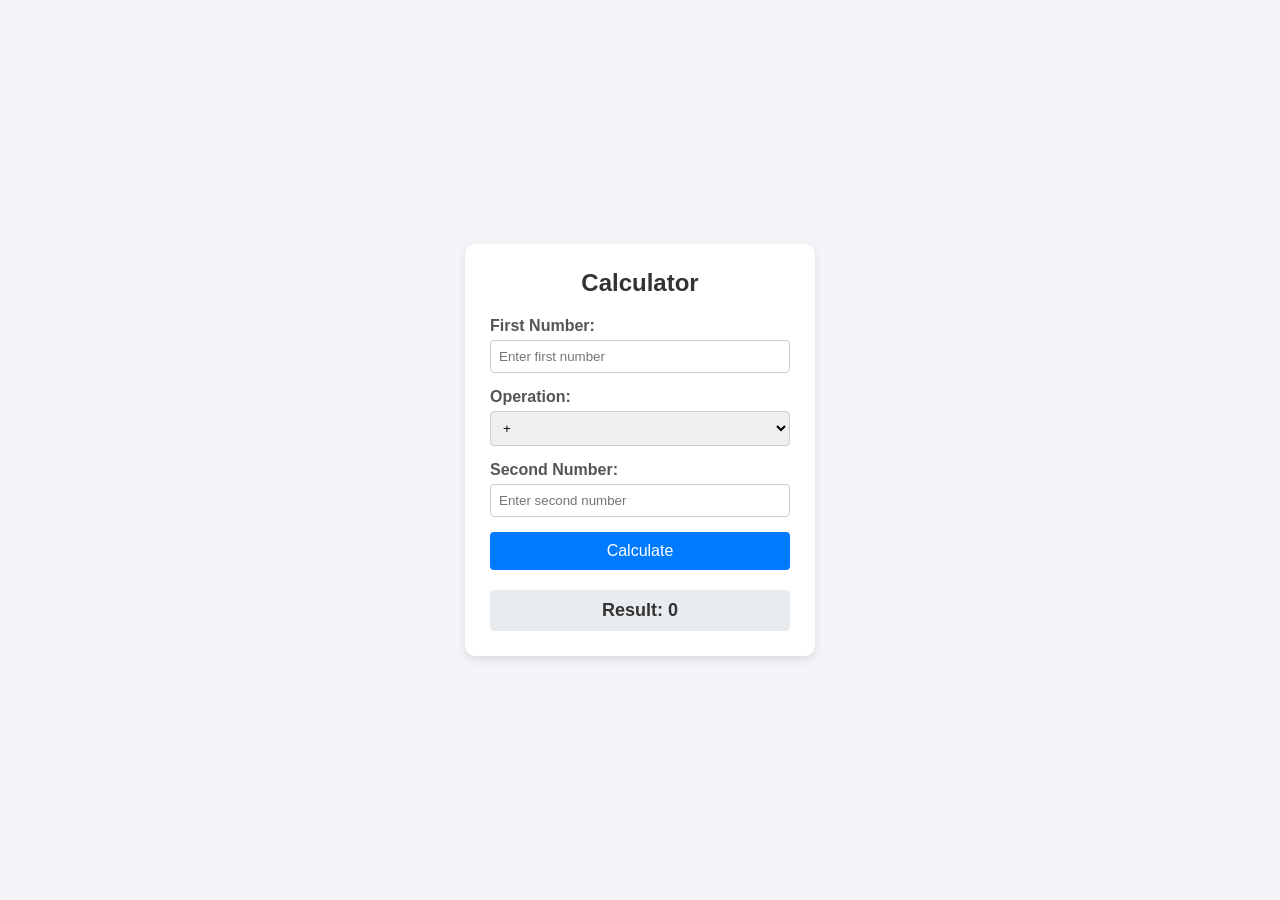
<file: Calculator /index.html>
<!DOCTYPE html>
<html lang="en">
<head>
    <meta charset="UTF-8">
    <meta name="viewport" content="width=device-width, initial-scale=1.0">
    <title>Calculator</title>
    <style>
        body {
            font-family: Arial, sans-serif;
            display: flex;
            justify-content: center;
            align-items: center;
            height: 100vh;
            margin: 0;
            background-color: #f4f4f9;
        }
        .calculator {
            background: white;
            padding: 25px;
            border-radius: 10px;
            box-shadow: 0 4px 10px rgba(0, 0, 0, 0.1);
            width: 300px;
        }
        h2 {
            margin-top: 0;
            text-align: center;
            color: #333;
        }
        .input-group {
            margin-bottom: 15px;
        }
        label {
            display: block;
            margin-bottom: 5px;
            font-weight: bold;
            color: #555;
        }
        input, select {
            width: 100%;
            padding: 8px;
            border: 1px solid #ccc;
            border-radius: 4px;
            box-sizing: border-box;
        }
        button {
            width: 100%;
            padding: 10px;
            background-color: #007bff;
            color: white;
            border: none;
            border-radius: 4px;
            font-size: 16px;
            cursor: pointer;
        }
        button:hover {
            background-color: #0056b3;
        }
        .result {
            margin-top: 20px;
            padding: 10px;
            background: #e9ecef;
            border-radius: 4px;
            text-align: center;
            font-size: 18px;
            font-weight: bold;
            color: #333;
        }
    </style>
</head>
<body>

<div class="calculator">
    <h2>Calculator</h2>
    
    <div class="input-group">
        <label for="num1">First Number:</label>
        <input type="number" id="num1" placeholder="Enter first number">
    </div>
    
    <div class="input-group">
        <label for="operation">Operation:</label>
        <select id="operation">
            <option value="+">+</option>
            <option value="-">-</option>
            <option value="x">x</option>
            <option value="/">÷</option>
        </select>
    </div>
    
    <div class="input-group">
        <label for="num2">Second Number:</label>
        <input type="number" id="num2" placeholder="Enter second number">
    </div>
    
    <button onclick="calculate()">Calculate</button>
    
    <div class="result" id="result">Result: 0</div>
</div>

<script>
function calculate() {
    // 1. Get values from the inputs
    const num1 = parseFloat(document.getElementById('num1').value);
    const operation = document.getElementById('operation').value;
    const num2 = parseFloat(document.getElementById('num2').value);
    const resultDiv = document.getElementById('result');

    // Validation check
    if (isNaN(num1) || isNaN(num2)) {
        resultDiv.textContent = "Please enter valid numbers.";
        return;
    }

    let answer;

    // 2. Run the exact math logic from your Python code
    if (operation === "+") {
        answer = num1 + num2;
    } else if (operation === "-") {
        answer = num1 - num2;
    } else if (operation === "x") {
        answer = num1 * num2;
    } else if (operation === "/") {
        if (num2 === 0) {
            resultDiv.textContent = "Error: Cannot divide by zero.";
            return;
        }
        answer = num1 / num2;
    } else {
        resultDiv.textContent = "Invalid choice.";
        return;
    }

    // 3. Display the answer on the screen
    resultDiv.textContent = "Result: " + answer;
}
</script>

</body>
</html>
</file>
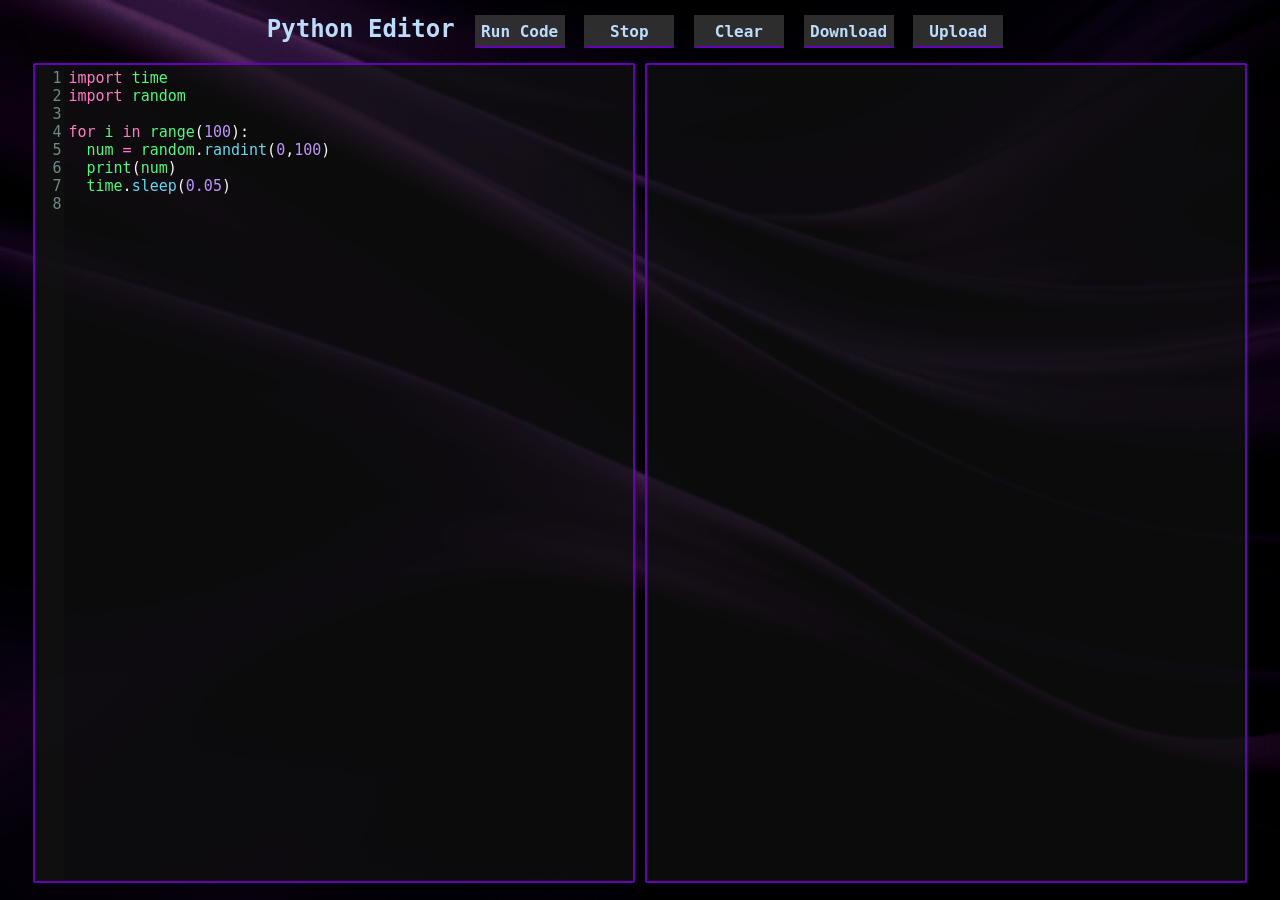
<file: python_editor/index.html>
<!DOCTYPE html>
<html lang="en">

<head>
    <meta charset="utf-8">
    <title>Python Editor</title>
    <link rel="icon" href="images/favicon.png" />
    
    <link rel="stylesheet" href="lib/codemirror.min.css">
    <link rel="stylesheet" href="lib/codemirror-theme-dracula.min.css">
    <script src="lib/codemirror.min.js"></script>
    <script src="lib/codemirror-python.js"></script>

    <link rel="stylesheet" href="style.css">

</head>

<body>
    <div class="top-row">
        <h2>Python Editor</h2>
        <div class="button-group">
            <button id="run-btn">Run Code</button>
            <button id="stop-btn">Stop</button>
            <button id="clear-btn">Clear</button>
            <button id="save-btn">Download</button>
            <button id="load-btn">Upload</button>

            <input
                type="file"
                id="file-input"
                accept=".py"
                style="display:none;">
        </div>
    </div>

    <div class="container">
        <div class="editor-box">
            <textarea id="editor">import time
import random

for i in range(100):
  num = random.randint(0,100)
  print(num)
  time.sleep(0.05)
</textarea>
        </div>
        
        <div id="output"></div>
    </div>

    
    <script src="script.js"></script>


</body>

</html>
</file>
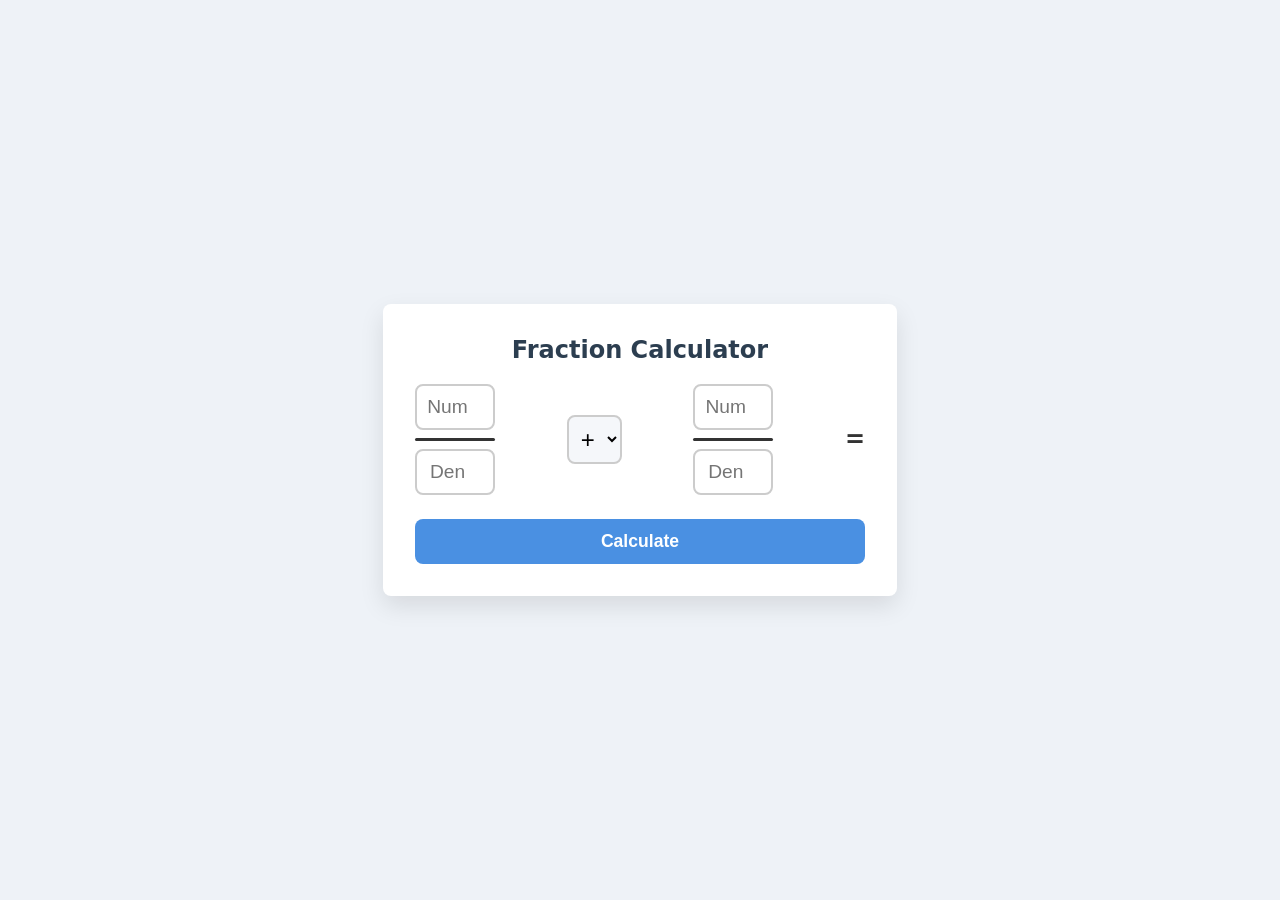
<file: Calculator /fractions/index.html>
<!DOCTYPE html>
<html lang="en">
<head>
    <meta charset="UTF-8">
    <meta name="viewport" content="width=device-width, initial-scale=1.0">
    <title>Fraction Calculator</title>
    <style>
        :root {
            --primary-color: #4a90e2;
            --secondary-color: #f5f7fa;
            --text-color: #333;
            --border-radius: 8px;
        }

        body {
            font-family: system-ui, -apple-system, BlinkMacSystemFont, 'Segoe UI', Roboto, sans-serif;
            background-color: #eef2f7;
            display: flex;
            justify-content: center;
            align-items: center;
            min-height: 100vh;
            margin: 0;
            color: var(--text-color);
        }

        .calculator-card {
            background-color: #fff;
            padding: 2rem;
            border-radius: var(--border-radius);
            box-shadow: 0 10px 25px rgba(0,0,0,0.1);
            width: 100%;
            max-width: 450px;
        }

        h2 {
            text-align: center;
            margin-top: 0;
            color: #2c3e50;
        }

        .calc-container {
            display: flex;
            align-items: center;
            justify-content: space-between;
            gap: 10px;
            margin-bottom: 1.5rem;
        }

        .fraction-input-group {
            display: flex;
            flex-direction: column;
            align-items: center;
            width: 80px;
        }

        .fraction-input-group input {
            width: 100%;
            padding: 10px;
            text-align: center;
            font-size: 1.2rem;
            border: 2px solid #ccc;
            border-radius: var(--border-radius);
            box-sizing: border-box;
            outline: none;
            transition: border-color 0.2s;
        }

        .fraction-input-group input:focus {
            border-color: var(--primary-color);
        }

        .fraction-line {
            width: 100%;
            height: 3px;
            background-color: #333;
            margin: 8px 0;
            border-radius: 2px;
        }

        select {
            font-size: 1.5rem;
            padding: 8px;
            border-radius: var(--border-radius);
            border: 2px solid #ccc;
            background-color: var(--secondary-color);
            cursor: pointer;
        }

        .equals-sign {
            font-size: 1.5rem;
            font-weight: bold;
        }

        button {
            width: 100%;
            padding: 12px;
            font-size: 1.1rem;
            font-weight: bold;
            color: #fff;
            background-color: var(--primary-color);
            border: none;
            border-radius: var(--border-radius);
            cursor: pointer;
            transition: background-color 0.2s;
        }

        button:hover {
            background-color: #357abd;
        }

        .result-box {
            margin-top: 1.5rem;
            padding: 1rem;
            background-color: var(--secondary-color);
            border-radius: var(--border-radius);
            border-left: 5px solid var(--primary-color);
            display: none;
        }

        .result-title {
            font-weight: bold;
            margin-bottom: 0.5rem;
            color: #2c3e50;
        }

        .fraction-display {
            display: inline-flex;
            flex-direction: column;
            align-items: center;
            vertical-align: middle;
            margin: 0 5px;
        }

        .frac-num {
            border-bottom: 2px solid #333;
            padding: 0 4px;
        }

        .frac-den {
            padding: 0 4px;
        }
    </style>
</head>
<body>

<div class="calculator-card">
    <h2>Fraction Calculator</h2>
    
    <div class="calc-container">
        <!-- Fraction 1 -->
        <div class="fraction-input-group">
            <input type="number" id="num1" placeholder="Num" aria-label="Numerator 1">
            <div class="fraction-line"></div>
            <input type="number" id="den1" placeholder="Den" aria-label="Denominator 1">
        </div>

        <!-- Operator Selection -->
        <select id="operator" aria-label="Operator">
            <option value="add">+</option>
            <option value="subtract">−</option>
            <option value="multiply">×</option>
            <option value="divide">÷</option>
        </select>

        <!-- Fraction 2 -->
        <div class="fraction-input-group">
            <input type="number" id="num2" placeholder="Num" aria-label="Numerator 2">
            <div class="fraction-line"></div>
            <input type="number" id="den2" placeholder="Den" aria-label="Denominator 2">
        </div>

        <div class="equals-sign">=</div>
    </div>

    <button onclick="calculate()">Calculate</button>

    <!-- Results Display -->
    <div id="resultBox" class="result-box">
        <div class="result-title">Result:</div>
        <div id="outputContainer"></div>
    </div>
</div>

<script>
    // Greatest Common Divisor (Euclidean algorithm) to simplify fractions
    function gcd(a, b) {
        return b ? gcd(b, a % b) : Math.abs(a);
    }

    function calculate() {
        // Parse user inputs
        const n1 = parseInt(document.getElementById('num1').value);
        const d1 = parseInt(document.getElementById('den1').value);
        const n2 = parseInt(document.getElementById('num2').value);
        const d2 = parseInt(document.getElementById('den2').value);
        const op = document.getElementById('operator').value;
        
        const resultBox = document.getElementById('resultBox');
        const output = document.getElementById('outputContainer');

        // Validation: Ensure all fields are filled
        if (isNaN(n1) || isNaN(d1) || isNaN(n2) || isNaN(d2)) {
            alert("Please fill in all inputs with valid numbers.");
            return;
        }

        // Validation: Denominator cannot be zero
        if (d1 === 0 || d2 === 0) {
            alert("Denominators cannot be zero.");
            return;
        }

        let finalNum, finalDen;

        // Perform the calculation based on chosen operation
        switch(op) {
            case 'add':
                finalNum = (n1 * d2) + (n2 * d1);
                finalDen = d1 * d2;
                break;
            case 'subtract':
                finalNum = (n1 * d2) - (n2 * d1);
                finalDen = d1 * d2;
                break;
            case 'multiply':
                finalNum = n1 * n2;
                finalDen = d1 * d2;
                break;
            case 'divide':
                if (n2 === 0) {
                    alert("Cannot divide by a fraction with a numerator of zero.");
                    return;
                }
                finalNum = n1 * d2;
                finalDen = d1 * n2;
                break;
        }

        // Handle negative signs cleanly
        if (finalDen < 0) {
            finalNum = -finalNum;
            finalDen = -finalDen;
        }

        // Simplify the fraction
        const commonDivisor = gcd(finalNum, finalDen);
        let simplifiedNum = finalNum / commonDivisor;
        let simplifiedDen = finalDen / commonDivisor;

        // Generate output representations
        let htmlResponse = '';

        // 1. Fraction Form Layout
        if (simplifiedNum === 0) {
            htmlResponse += `<strong>0</strong>`;
        } else if (simplifiedDen === 1) {
            htmlResponse += `<strong>${simplifiedNum}</strong>`;
        } else {
            htmlResponse += `
                <div class="fraction-display">
                    <span class="frac-num">${simplifiedNum}</span>
                    <span class="frac-den">${simplifiedDen}</span>
                </div>
            `;

            // 2. Mixed Number Form Layout (if it's an improper fraction)
            if (Math.abs(simplifiedNum) > simplifiedDen) {
                const whole = Math.trunc(simplifiedNum / simplifiedDen);
                const remainder = Math.abs(simplifiedNum % simplifiedDen);
                htmlResponse += `<br><br><strong>Mixed Number:</strong> ${whole} 
                    <div class="fraction-display">
                        <span class="frac-num">${remainder}</span>
                        <span class="frac-den">${simplifiedDen}</span>
                    </div>`;
            }
        }

        // 3. Decimal Form
        const decimalVal = (finalNum / finalDen).toFixed(4);
        htmlResponse += `<br><br><strong>Decimal:</strong> ${parseFloat(decimalVal)}`;

        // Render results
        output.innerHTML = htmlResponse;
        resultBox.style.display = 'block';
    }
</script>

</body>
</html>
</file>
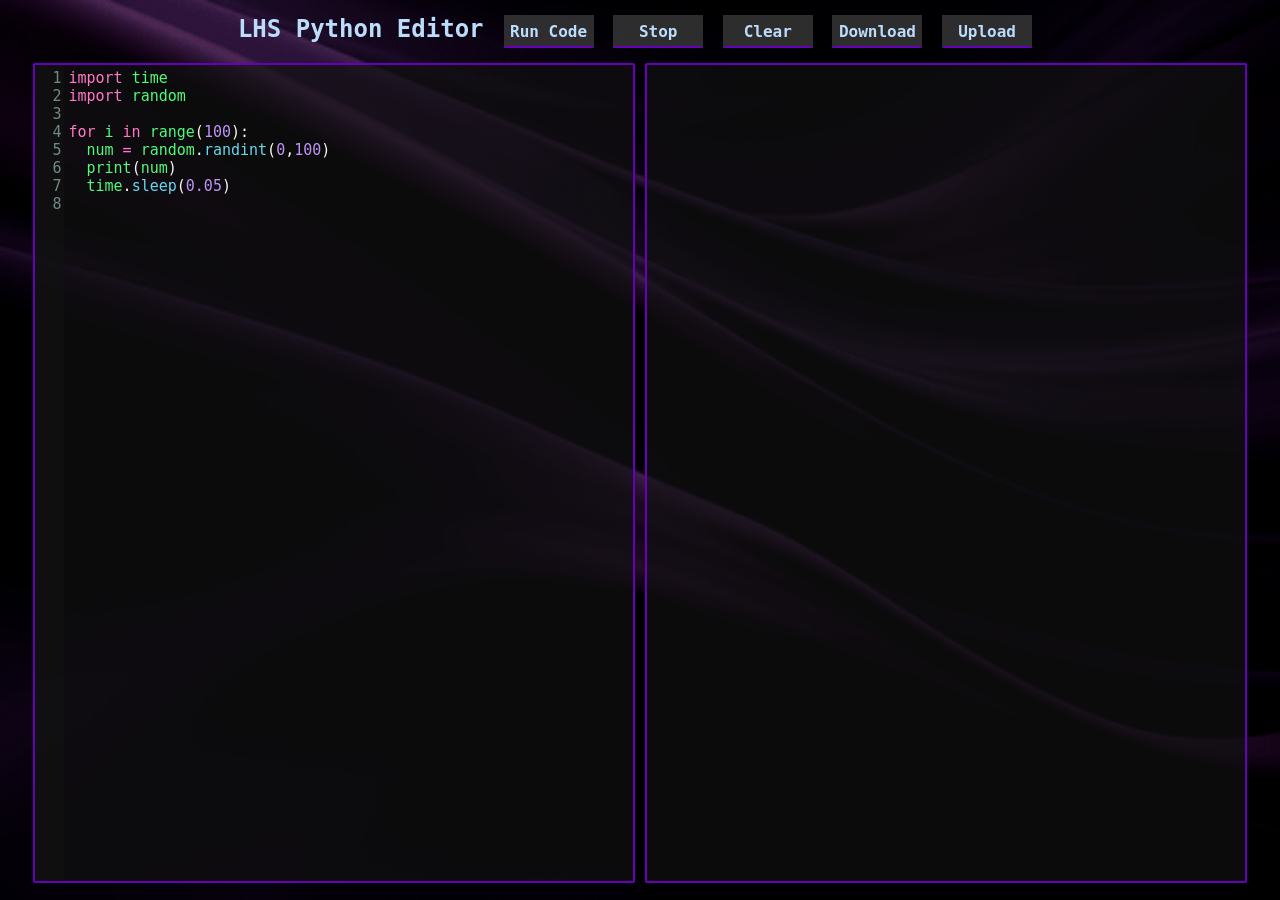
<file: python_editor/index (1).html>
<!DOCTYPE html>
<html lang="en">

<head>
    <meta charset="utf-8">
    <title>Python Editor</title>
    <link rel="icon" href="images/favicon.png" />
    
    <link rel="stylesheet" href="lib/codemirror.min.css">
    <link rel="stylesheet" href="lib/codemirror-theme-dracula.min.css">
    <script src="lib/codemirror.min.js"></script>
    <script src="lib/codemirror-python.js"></script>

    <link rel="stylesheet" href="style.css">

</head>

<body>
    <div class="top-row">
        <h2>LHS Python Editor</h2>
        <div class="button-group">
            <button id="run-btn">Run Code</button>
            <button id="stop-btn">Stop</button>
            <button id="clear-btn">Clear</button>
            <button id="save-btn">Download</button>
            <button id="load-btn">Upload</button>

            <input
                type="file"
                id="file-input"
                accept=".py"
                style="display:none;">
        </div>
    </div>

    <div class="container">
        <div class="editor-box">
            <textarea id="editor">import time
import random

for i in range(100):
  num = random.randint(0,100)
  print(num)
  time.sleep(0.05)
</textarea>
        </div>
        
        <div id="output"></div>
    </div>

    
    <script src="script.js"></script>


</body>

</html>
</file>
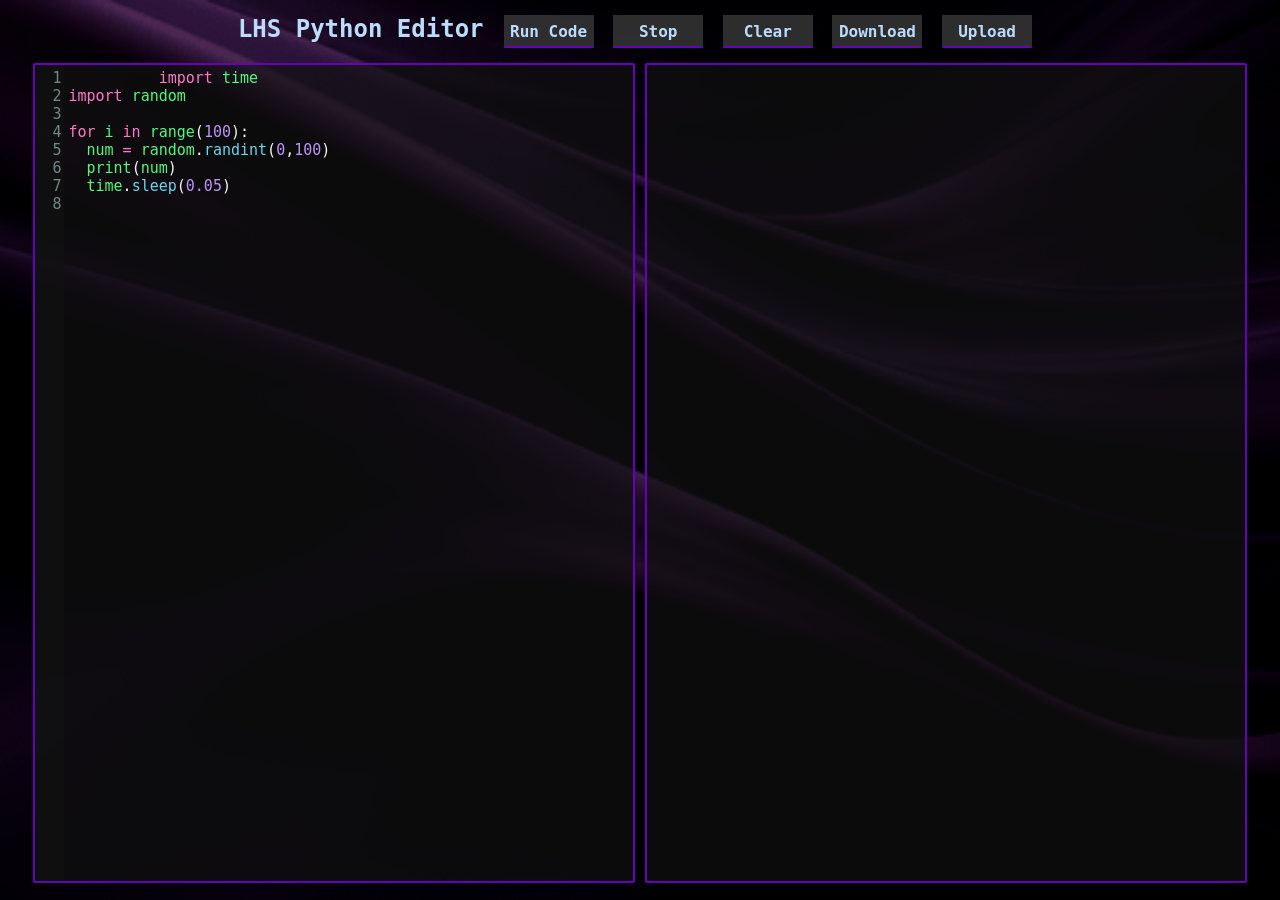
<file: python_editor/mrlman_dev.html>
<!DOCTYPE html>
<html lang="en">
  <head>
    <meta charset="utf-8" />
    <title>
      Python Editor
    </title>
    <link rel="icon" href="images/favicon.png" />
    <link rel="stylesheet" href="lib/codemirror.min.css" />
    <link rel="stylesheet" href="lib/codemirror-theme-dracula.min.css" />
    <script src="lib/codemirror.min.js">
    </script>
    <script src="lib/codemirror-python.js">
    </script>
    <link rel="stylesheet" href="style.css" />
  </head>
  <body>
    <div class="top-row">
      <h2>
        LHS Python Editor
      </h2>
      <div class="button-group">
        <button id="run-btn">
          Run Code
        </button>
        <button id="stop-btn">
          Stop
        </button>
        <button id="clear-btn">
          Clear
        </button>
        <button id="save-btn">
          Download
        </button>
        <button id="load-btn">
          Upload
        </button>
        <input type="file" id="file-input" accept=".txt" style="display:none;" />
      </div>
    </div>
    <div class="container">
      <div class="editor-box">
        <textarea id="editor">
          import time
import random

for i in range(100):
  num = random.randint(0,100)
  print(num)
  time.sleep(0.05)
        </textarea>
      </div>
      <div id="output">
      </div>
    </div>
    <script src="script.js">
    </script>
  </body>
</html>
</file>
<file: python_editor/style.css>
:root {
    --outline-color: rgb(102, 0, 186);
    --text-color: rgb(188, 220, 251);
}

html {
    scrollbar-color: #5e5042 #262830;
}

body {
    font-family: Consolas, monospace;
    margin: 0;
    padding: 0;
    background-image: url("images/background.png");
    background-size: cover;
    background-attachment: fixed;
    background-color: #000a;
    background-blend-mode: darken;
    color: var(--text-color, white);
}

.top-row {
    display: flex;
    align-items: baseline;
    justify-content: center;
    margin: 15px auto;
}

.container {
    display: flex;
    width: 100%;
    margin: 0 auto;
    height: calc(100vh - 80px);;
    justify-content: center;
}

.editor-box {
    box-sizing: border-box;
    margin: 0;
    padding: 0;
    border: 2px solid var(--outline-color, white);
    border-radius: 2px;
    width: 47%;
    height: 100%;
    margin-right: 5px;
}

#output {
    box-sizing: border-box;
    background-color: #111a;/* #262830; */
    color: inherit;
    padding: 15px;
    border: 2px solid var(--outline-color, white);
    border-radius: 2px;
    font-family: inherit;
    white-space: pre-wrap;
    overflow-y: auto;
    width: 47%;
    height: 100%;
    margin-left: 5px;
}



h2 {
    margin: 0 20px 0 0;
}

.CodeMirror {
    height: 100%;
    border-radius: 4px;
    font-size: 15px;
}

.button-group {
    margin-bottom: 0px;
}

button {
    width: 90px;
    padding: 5px 0px;
    font-size: 16px;
    font-family: inherit;
    background-color: #444a;
    color: inherit;
    font-weight: 600;
    border: 2px solid transparent;
    border-bottom: 2px solid var(--outline-color, white);
    cursor: pointer;
    margin-right: 10px;
}

button:hover {
    border: 2px solid var(--outline-color, white);
}

button:active {
    background-color: var(--outline-color);
}

h3 {
    margin-bottom: 5px;
}



.console-input {
    background: #fff2;
    border: none;
    outline: none;
    color: inherit;
    font-family: inherit;
    font-size: inherit;
    width: 200px;
}
</file>
<file: python_editor/lib/codemirror.min.css>
.CodeMirror{font-family:monospace;height:300px;color:#000;direction:ltr}.CodeMirror-lines{padding:4px 0}.CodeMirror pre.CodeMirror-line,.CodeMirror pre.CodeMirror-line-like{padding:0 4px}.CodeMirror-gutter-filler,.CodeMirror-scrollbar-filler{background-color:#fff}.CodeMirror-gutters{border-right:1px solid #ddd;background-color:#f7f7f7;white-space:nowrap}.CodeMirror-linenumber{padding:0 3px 0 5px;min-width:20px;text-align:right;color:#999;white-space:nowrap}.CodeMirror-guttermarker{color:#000}.CodeMirror-guttermarker-subtle{color:#999}.CodeMirror-cursor{border-left:1px solid #000;border-right:none;width:0}.CodeMirror div.CodeMirror-secondarycursor{border-left:1px solid silver}.cm-fat-cursor .CodeMirror-cursor{width:auto;border:0!important;background:#7e7}.cm-fat-cursor div.CodeMirror-cursors{z-index:1}.cm-fat-cursor .CodeMirror-line::selection,.cm-fat-cursor .CodeMirror-line>span::selection,.cm-fat-cursor .CodeMirror-line>span>span::selection{background:0 0}.cm-fat-cursor .CodeMirror-line::-moz-selection,.cm-fat-cursor .CodeMirror-line>span::-moz-selection,.cm-fat-cursor .CodeMirror-line>span>span::-moz-selection{background:0 0}.cm-fat-cursor{caret-color:transparent}@-moz-keyframes blink{50%{background-color:transparent}}@-webkit-keyframes blink{50%{background-color:transparent}}@keyframes blink{50%{background-color:transparent}}.cm-tab{display:inline-block;text-decoration:inherit}.CodeMirror-rulers{position:absolute;left:0;right:0;top:-50px;bottom:0;overflow:hidden}.CodeMirror-ruler{border-left:1px solid #ccc;top:0;bottom:0;position:absolute}.cm-s-default .cm-header{color:#00f}.cm-s-default .cm-quote{color:#090}.cm-negative{color:#d44}.cm-positive{color:#292}.cm-header,.cm-strong{font-weight:700}.cm-em{font-style:italic}.cm-link{text-decoration:underline}.cm-strikethrough{text-decoration:line-through}.cm-s-default .cm-keyword{color:#708}.cm-s-default .cm-atom{color:#219}.cm-s-default .cm-number{color:#164}.cm-s-default .cm-def{color:#00f}.cm-s-default .cm-variable-2{color:#05a}.cm-s-default .cm-type,.cm-s-default .cm-variable-3{color:#085}.cm-s-default .cm-comment{color:#a50}.cm-s-default .cm-string{color:#a11}.cm-s-default .cm-string-2{color:#f50}.cm-s-default .cm-meta{color:#555}.cm-s-default .cm-qualifier{color:#555}.cm-s-default .cm-builtin{color:#30a}.cm-s-default .cm-bracket{color:#997}.cm-s-default .cm-tag{color:#170}.cm-s-default .cm-attribute{color:#00c}.cm-s-default .cm-hr{color:#999}.cm-s-default .cm-link{color:#00c}.cm-s-default .cm-error{color:red}.cm-invalidchar{color:red}.CodeMirror-composing{border-bottom:2px solid}div.CodeMirror span.CodeMirror-matchingbracket{color:#0b0}div.CodeMirror span.CodeMirror-nonmatchingbracket{color:#a22}.CodeMirror-matchingtag{background:rgba(255,150,0,.3)}.CodeMirror-activeline-background{background:#e8f2ff}.CodeMirror{position:relative;overflow:hidden;background:#fff}.CodeMirror-scroll{overflow:scroll!important;margin-bottom:-50px;margin-right:-50px;padding-bottom:50px;height:100%;outline:0;position:relative;z-index:0}.CodeMirror-sizer{position:relative;border-right:50px solid transparent}.CodeMirror-gutter-filler,.CodeMirror-hscrollbar,.CodeMirror-scrollbar-filler,.CodeMirror-vscrollbar{position:absolute;z-index:6;display:none;outline:0}.CodeMirror-vscrollbar{right:0;top:0;overflow-x:hidden;overflow-y:scroll}.CodeMirror-hscrollbar{bottom:0;left:0;overflow-y:hidden;overflow-x:scroll}.CodeMirror-scrollbar-filler{right:0;bottom:0}.CodeMirror-gutter-filler{left:0;bottom:0}.CodeMirror-gutters{position:absolute;left:0;top:0;min-height:100%;z-index:3}.CodeMirror-gutter{white-space:normal;height:100%;display:inline-block;vertical-align:top;margin-bottom:-50px}.CodeMirror-gutter-wrapper{position:absolute;z-index:4;background:0 0!important;border:none!important}.CodeMirror-gutter-background{position:absolute;top:0;bottom:0;z-index:4}.CodeMirror-gutter-elt{position:absolute;cursor:default;z-index:4}.CodeMirror-gutter-wrapper ::selection{background-color:transparent}.CodeMirror-gutter-wrapper ::-moz-selection{background-color:transparent}.CodeMirror-lines{cursor:text;min-height:1px}.CodeMirror pre.CodeMirror-line,.CodeMirror pre.CodeMirror-line-like{-moz-border-radius:0;-webkit-border-radius:0;border-radius:0;border-width:0;background:0 0;font-family:inherit;font-size:inherit;margin:0;white-space:pre;word-wrap:normal;line-height:inherit;color:inherit;z-index:2;position:relative;overflow:visible;-webkit-tap-highlight-color:transparent;-webkit-font-variant-ligatures:contextual;font-variant-ligatures:contextual}.CodeMirror-wrap pre.CodeMirror-line,.CodeMirror-wrap pre.CodeMirror-line-like{word-wrap:break-word;white-space:pre-wrap;word-break:normal}.CodeMirror-linebackground{position:absolute;left:0;right:0;top:0;bottom:0;z-index:0}.CodeMirror-linewidget{position:relative;z-index:2;padding:.1px}.CodeMirror-rtl pre{direction:rtl}.CodeMirror-code{outline:0}.CodeMirror-gutter,.CodeMirror-gutters,.CodeMirror-linenumber,.CodeMirror-scroll,.CodeMirror-sizer{-moz-box-sizing:content-box;box-sizing:content-box}.CodeMirror-measure{position:absolute;width:100%;height:0;overflow:hidden;visibility:hidden}.CodeMirror-cursor{position:absolute;pointer-events:none}.CodeMirror-measure pre{position:static}div.CodeMirror-cursors{visibility:hidden;position:relative;z-index:3}div.CodeMirror-dragcursors{visibility:visible}.CodeMirror-focused div.CodeMirror-cursors{visibility:visible}.CodeMirror-selected{background:#d9d9d9}.CodeMirror-focused .CodeMirror-selected{background:#d7d4f0}.CodeMirror-crosshair{cursor:crosshair}.CodeMirror-line::selection,.CodeMirror-line>span::selection,.CodeMirror-line>span>span::selection{background:#d7d4f0}.CodeMirror-line::-moz-selection,.CodeMirror-line>span::-moz-selection,.CodeMirror-line>span>span::-moz-selection{background:#d7d4f0}.cm-searching{background-color:#ffa;background-color:rgba(255,255,0,.4)}.cm-force-border{padding-right:.1px}@media print{.CodeMirror div.CodeMirror-cursors{visibility:hidden}}.cm-tab-wrap-hack:after{content:''}span.CodeMirror-selectedtext{background:0 0}
</file>
<file: python_editor/lib/codemirror-theme-dracula.min.css>
.cm-s-dracula .CodeMirror-gutters,.cm-s-dracula.CodeMirror{background-color:#111a!important;color:#f8f8f2!important;border:none}.cm-s-dracula .CodeMirror-gutters{color:#282a36}.cm-s-dracula .CodeMirror-cursor{border-left:solid thin #f8f8f0}.cm-s-dracula .CodeMirror-linenumber{color:#6d8a88}.cm-s-dracula .CodeMirror-selected{background:rgba(255,255,255,.1)}.cm-s-dracula .CodeMirror-line::selection,.cm-s-dracula .CodeMirror-line>span::selection,.cm-s-dracula .CodeMirror-line>span>span::selection{background:rgba(255,255,255,.1)}.cm-s-dracula .CodeMirror-line::-moz-selection,.cm-s-dracula .CodeMirror-line>span::-moz-selection,.cm-s-dracula .CodeMirror-line>span>span::-moz-selection{background:rgba(255,255,255,.1)}.cm-s-dracula span.cm-comment{color:#6272a4}.cm-s-dracula span.cm-string,.cm-s-dracula span.cm-string-2{color:#f1fa8c}.cm-s-dracula span.cm-number{color:#bd93f9}.cm-s-dracula span.cm-variable{color:#50fa7b}.cm-s-dracula span.cm-variable-2{color:#fff}.cm-s-dracula span.cm-def{color:#50fa7b}.cm-s-dracula span.cm-operator{color:#ff79c6}.cm-s-dracula span.cm-keyword{color:#ff79c6}.cm-s-dracula span.cm-atom{color:#bd93f9}.cm-s-dracula span.cm-meta{color:#f8f8f2}.cm-s-dracula span.cm-tag{color:#ff79c6}.cm-s-dracula span.cm-attribute{color:#50fa7b}.cm-s-dracula span.cm-qualifier{color:#50fa7b}.cm-s-dracula span.cm-property{color:#66d9ef}.cm-s-dracula span.cm-builtin{color:#50fa7b}.cm-s-dracula span.cm-type,.cm-s-dracula span.cm-variable-3{color:#ffb86c}.cm-s-dracula .CodeMirror-activeline-background{background:rgba(255,255,255,.1)}.cm-s-dracula .CodeMirror-matchingbracket{text-decoration:underline;color:#fff!important}
</file>
